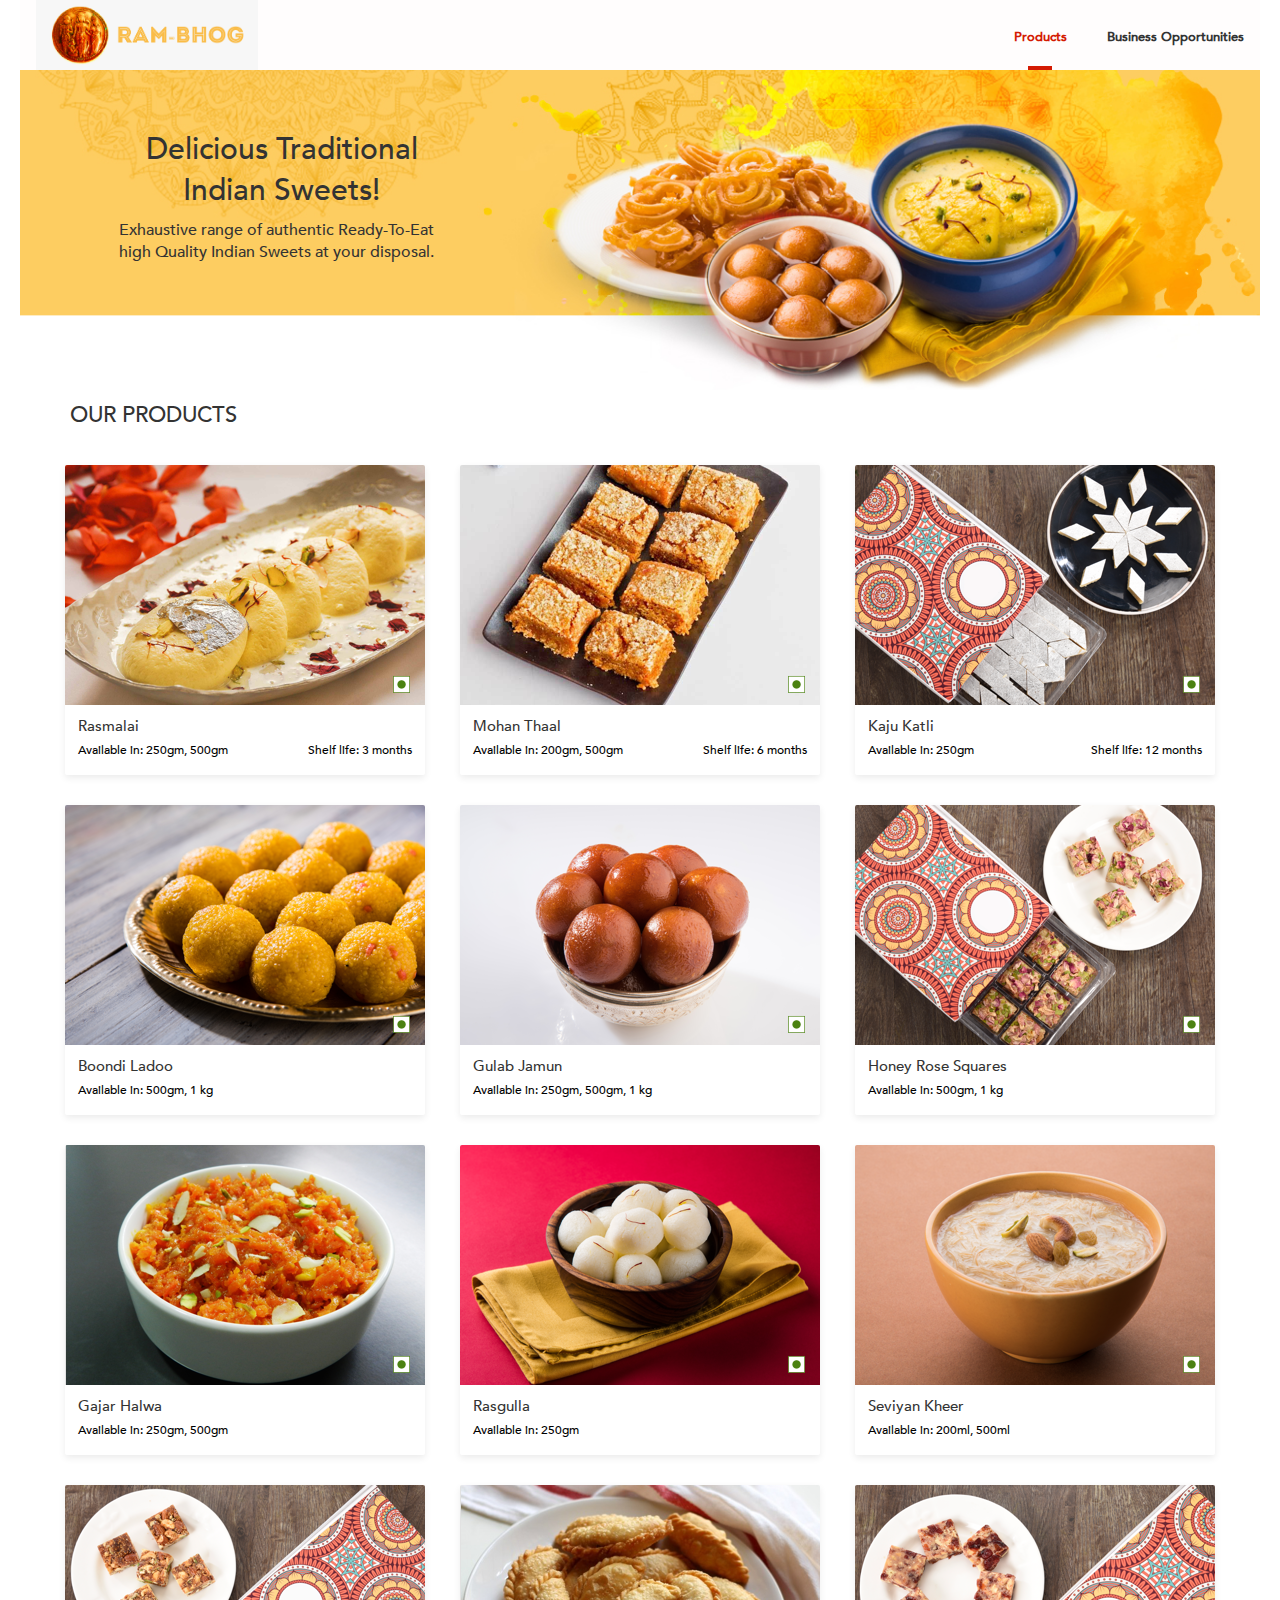
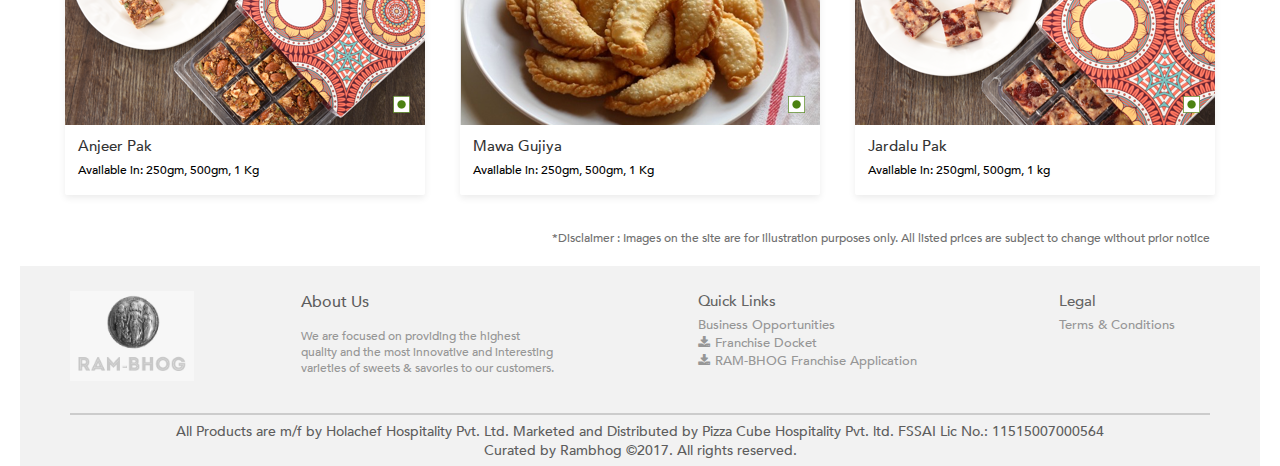
<file: public/index.html>
<html>
<head>
	<meta charset="utf-8">
	<meta content="width=device-width, initial-scale=1.0, maximum-scale=1.0, user-scalable=0" name="viewport">
	<meta name="HandheldFriendly" content="True">
	<meta name="MobileOptimized" content="320">
	<meta http-equiv="cleartype" content="on">
	<title>RAM-BHOG</title>
	<link rel="shortcut icon" href="favicon.ico" type="image/x-icon">
	<link rel="stylesheet" type="text/css" href="css/style.css"/>
	<link rel="stylesheet" href="https://cdnjs.cloudflare.com/ajax/libs/font-awesome/4.7.0/css/font-awesome.min.css">
	<script src="https://ajax.googleapis.com/ajax/libs/jquery/1.8.2/jquery.min.js"></script>
</head>
<body>
	<header>
		<div class="logo-container">
			<div class="logo">

			</div>
		</div>
		<div class="menu-container">
			<a href="index.html" class="active1">Products</a>
			<a href="business_opportunities.html">Business Opportunities</a>
		</div>
	</header>
	<div class="banner-container">
			<img src="images/banner/banner@2x.png" alt="banner">
			<div class="banner-content1">
					Delicious Traditional Indian Sweets!
			</div>
			<div class="banner-content2">
					Exhaustive range of authentic Ready-To-Eat high Quality Indian Sweets at your disposal.
			</div>
	</div>
	<div class="middle-container">
		<div class="subheader">
			OUR PRODUCTS
		</div>
		<div class="food-items-container">
			<div class="food-item">
				<!-- <div class="food-image image-1"></div> -->
				<div class="food-image">
					<img src="images/food-item-1/food-item-1@2x.png" alt="image-1">
				</div>
				<div class="food-detail-container">
						<div class="food-name">Rasmalai</div>
						<div class="other-detail-container">
							<div class="available-in">Available in: 250gm, 500gm</div>
							<div class="shell-life">Shelf life: 3 months</div>
						</div>
				</div>
			</div>
			<div class="food-item">
				<!-- <div class="food-image image-2"></div> -->
				<div class="food-image">
					<img src="images/food-item-2/food-item-2@2x.png" alt="image-1">
				</div>
				<div class="food-detail-container">
						<div class="food-name">Mohan Thaal</div>
						<div class="other-detail-container">
							<div class="available-in">Available in: 200gm, 500gm</div>
							<div class="shell-life">Shelf life: 6 months</div>
						</div>
				</div>
			</div>
			<div class="food-item">
				<!-- <div class="food-image image-3"></div> -->
				<div class="food-image">
					<img src="images/food-item-3/food-item-3@2x.png" alt="image-1">
				</div>
				<div class="food-detail-container">
						<div class="food-name">Kaju Katli</div>
						<div class="other-detail-container">
							<div class="available-in">Available in: 250gm</div>
							<div class="shell-life">Shelf life: 12 months</div>
						</div>
				</div>
			</div>
			<div class="food-item">
				<!-- <div class="food-image image-4"></div> -->
				<div class="food-image">
					<img src="images/food-item-4/food-item-4@2x.png" alt="image-1">
				</div>
				<div class="food-detail-container">
						<div class="food-name">Boondi Ladoo</div>
						<div class="other-detail-container">
							<div class="available-in">Available in: 500gm, 1 kg</div>
							<div class="shell-life"></div>
						</div>
				</div>
			</div>
			<div class="food-item">
				<!-- <div class="food-image image-5"></div> -->
				<div class="food-image">
					<img src="images/food-item-5/food-item-5@2x.png" alt="image-1">
				</div>
				<div class="food-detail-container">
						<div class="food-name">Gulab Jamun</div>
						<div class="other-detail-container">
							<div class="available-in">Available in: 250gm, 500gm, 1 kg</div>
							<div class="shell-life"></div>
						</div>
				</div>
			</div>
			<div class="food-item">
				<!-- <div class="food-image image-6"></div> -->
				<div class="food-image">
					<img src="images/food-item-6/food-item-6@2x.png" alt="image-1">
				</div>
				<div class="food-detail-container">
						<div class="food-name">Honey Rose Squares</div>
						<div class="other-detail-container">
							<div class="available-in">Available in: 500gm, 1 kg</div>
							<div class="shell-life"></div>
						</div>
				</div>
			</div>
			<div class="food-item">
				<!-- <div class="food-image image-7"></div> -->
				<div class="food-image">
					<img src="images/food-item-7/food-item-7@2x.png" alt="image-1">
				</div>
				<div class="food-detail-container">
						<div class="food-name">Gajar Halwa</div>
						<div class="other-detail-container">
							<div class="available-in">Available in: 250gm, 500gm</div>
							<div class="shell-life"></div>
						</div>
				</div>
			</div>
			<div class="food-item">
				<!-- <div class="food-image image-8"></div> -->
				<div class="food-image">
					<img src="images/food-item-8/food-item-8@2x.png" alt="image-1">
				</div>
				<div class="food-detail-container">
						<div class="food-name">Rasgulla</div>
						<div class="other-detail-container">
							<div class="available-in">Available in: 250gm</div>
							<div class="shell-life"></div>
						</div>
				</div>
			</div>
			<div class="food-item">
				<!-- <div class="food-image image-9"></div> -->
				<div class="food-image">
					<img src="images/food-item-9/food-item-9@2x.png" alt="image-1">
				</div>
				<div class="food-detail-container">
						<div class="food-name">Seviyan Kheer</div>
						<div class="other-detail-container">
							<div class="available-in">Available in: 200ml, 500ml</div>
							<div class="shell-life"></div>
						</div>
				</div>
			</div>
			<div class="food-item">
				<!-- <div class="food-image image-10"></div> -->
				<div class="food-image">
					<img src="images/food-item-10/food-item-10@2x.png" alt="image-1">
				</div>
				<div class="food-detail-container">
						<div class="food-name">Anjeer Pak</div>
						<div class="other-detail-container">
							<div class="available-in">Available in: 250gm, 500gm, 1 Kg</div>
							<div class="shell-life"></div>
						</div>
				</div>
			</div>
			<div class="food-item">
				<!-- <div class="food-image image-11"></div> -->
				<div class="food-image">
					<img src="images/food-item-11/food-item-11@2x.png" alt="image-1">
				</div>
				<div class="food-detail-container">
						<div class="food-name">Mawa Gujiya</div>
						<div class="other-detail-container">
							<div class="available-in">Available in: 250gm, 500gm, 1 Kg</div>
							<div class="shell-life"></div>
						</div>
				</div>
			</div>
			<div class="food-item">
				<!-- <div class="food-image image-12"></div> -->
				<div class="food-image">
					<img src="images/food-item-12/food-item-12@2x.png" alt="image-1">
				</div>
				<div class="food-detail-container">
						<div class="food-name">Jardalu Pak</div>
						<div class="other-detail-container">
							<div class="available-in">Available in: 250gml, 500gm, 1 kg</div>
							<div class="shell-life"></div>
						</div>
				</div>
			</div>
		</div>
		<div class="disclaimer-text">
			*Disclaimer : Images on the site are for illustration purposes only. All listed prices are subject to change without prior notice
		</div>
	</div>

	<footer>
		<div class="section1">
			<div class="footer-logo"></div>
			<div class="about-us">
				<div class="title">About Us</div>
				<div class="content">We are focused on providing the highest quality and
					the most innovative and interesting varieties of sweets &
					savories to our customers.</div>
			</div>
			<div class="quick-links">
				<div class="title">Quick Links</div>
				<div class="link">
					<a href="business_opportunities.html">Business Opportunities </a>
					<a href="franchise_docket.pdf" class="franchise-docket-download-footer" download="franchise_docket.pdf">
						<i class="fa fa-download" aria-hidden="true"></i>Franchise Docket
					</a>
					<a href="RAM-BHOG_Franchise_Application_Form.pdf" class="franchise-application-download-footer" download="RAM-BHOG_Franchise_Application_Form.pdf">
						<i class="fa fa-download" aria-hidden="true"></i>RAM-BHOG Franchise Application
					</a>
				</div>
			</div>
			<div class="legal">
				<div class="title">Legal</div>
				<div class="link">
					<a href="#">Terms & Conditions </a>
				</div>
			</div>
			<!-- <div class="follow-us">
				<div class="title">Follow Us</div>
				<div class="social-icons">
						<a href="" >
							<i class="icon icon-facebook" aria-hidden="true"></i>
						</a>
						<a href="" >
							<i class="icon icon-twitter" aria-hidden="true"></i>
						</a>
						<a href="" >
							<i class="icon icon-instagram" aria-hidden="true"></i>
						</a>
			 </div>
		</div> -->
	</div>
		<div class="section2">
			<div> All Products are m/f by Holachef Hospitality Pvt. Ltd. Marketed and
				Distributed by Pizza Cube Hospitality Pvt. ltd. FSSAI Lic No.: 11515007000564
			</div>
			<div>Curated by Rambhog &#169;2017. All rights reserved.</div>
		</div>
	</footer>

</body>
</html>
</file>
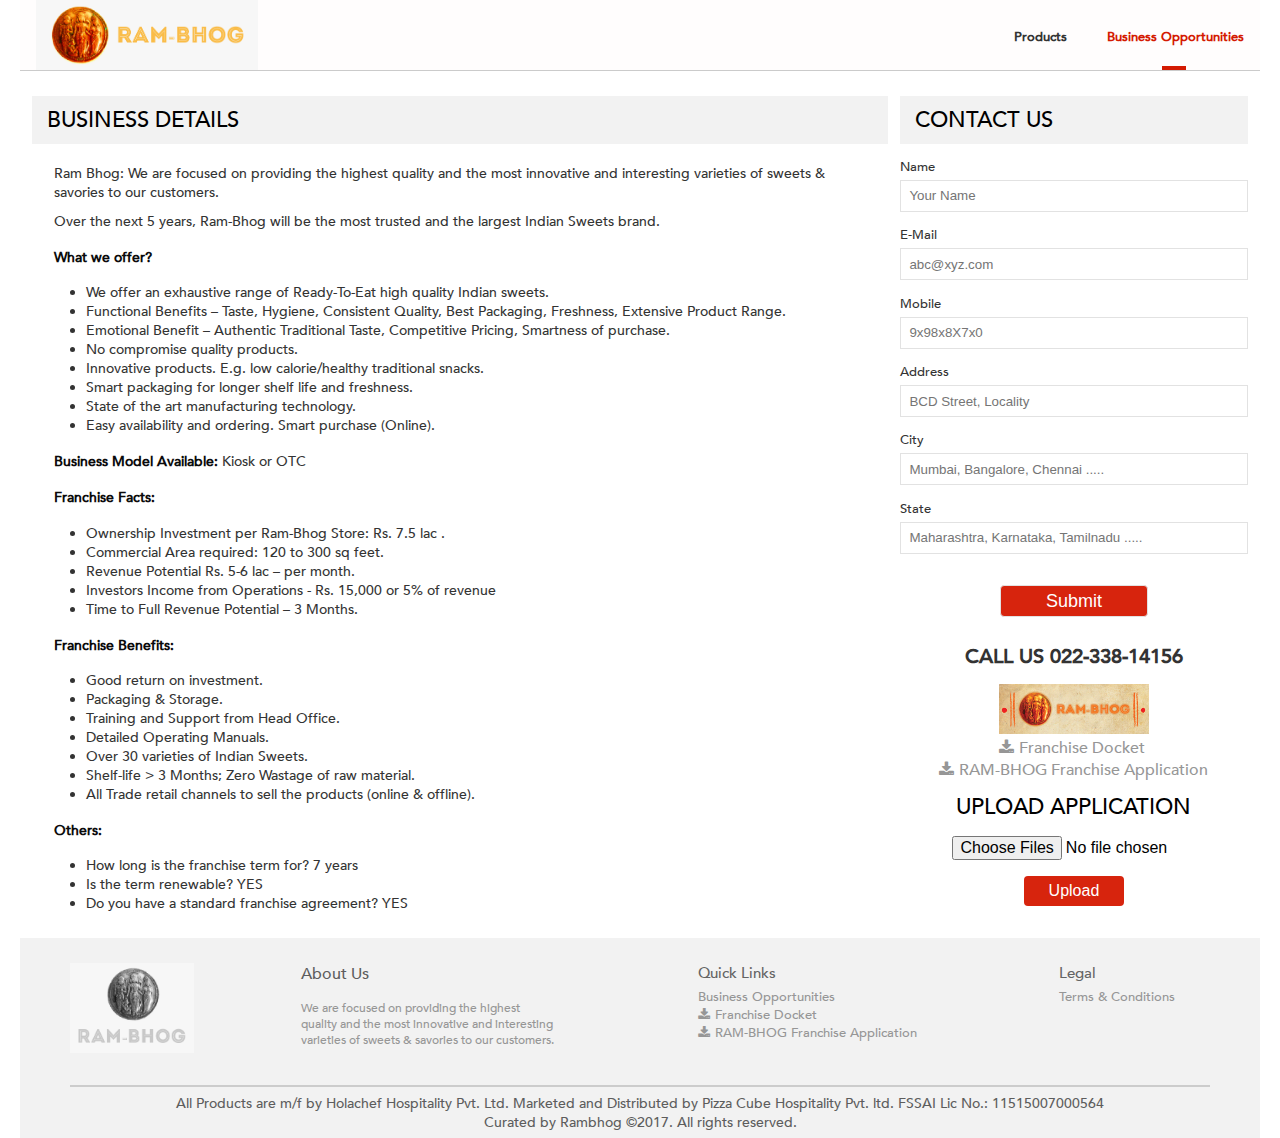
<file: public/business_opportunities.html>
<html>

<head>
	<meta charset="utf-8">
	<meta content="width=device-width, initial-scale=1.0, maximum-scale=1.0, user-scalable=0" name="viewport">
	<meta name="HandheldFriendly" content="True">
	<meta name="MobileOptimized" content="320">
	<meta http-equiv="cleartype" content="on">
	<title>RAM-BHOG | Business Opportunities</title>
	<link rel="shortcut icon" href="favicon.ico" type="image/x-icon">
	<link rel="stylesheet" type="text/css" href="css/style.css" />
	<link rel="stylesheet" href="https://cdnjs.cloudflare.com/ajax/libs/font-awesome/4.7.0/css/font-awesome.min.css">
	<script src="https://ajax.googleapis.com/ajax/libs/jquery/1.8.2/jquery.min.js"></script>
</head>

<body>
	<header>
		<div class="logo-container">
			<div class="logo">
			</div>
		</div>
		<div class="menu-container">
			<a href="index.html">Products</a>
			<a href="business_opportunities.html" class="active2">Business Opportunities</a>
		</div>
	</header>

	<div class="section-container">
		<div class="business-details-container">
			<div class="business-details-header">BUSINESS DETAILS</div>
			<div class="desc1">
				<p>Ram Bhog: We are focused on providing the highest quality and the most innovative and interesting varieties of sweets & savories to our customers.</p>
				<p>Over the next 5 years, Ram-Bhog will be the most trusted and the largest Indian Sweets brand.</p>
			</div>
			<div class="what-we-offer-container">
				<div class="what-we-offer-header">What we offer?</div>
				<ul class="what-we-offer">
					<li>We offer an exhaustive range of Ready-To-Eat high quality Indian sweets.</li>
					<li>Functional Benefits – Taste, Hygiene, Consistent Quality, Best Packaging, Freshness, Extensive Product Range.</li>
					<li>Emotional Benefit – Authentic Traditional Taste, Competitive Pricing, Smartness of purchase.</li>
					<li>No compromise quality products.</li>
					<li>Innovative products. E.g. low calorie/healthy traditional snacks.</li>
					<li>Smart packaging for longer shelf life and freshness.</li>
					<li>State of the art manufacturing technology.</li>
					<li>Easy availability and ordering. Smart purchase (Online).</li>
				</ul>
				</ul>
			</div>
			<div class="business-model-container">
				<div class="business-model-header">Business Model Available: <span class="kioskorotc">Kiosk or OTC</span></div>
			</div>
			<div class="franchise-facts-container">
				<div class="franchise-facts-header">Franchise Facts:</div>
				<ul class="franchise-facts">
					<li>Ownership Investment per Ram-Bhog Store: Rs. 7.5 lac .</li>
					<li>Commercial Area required: 120 to 300 sq feet.</li>
					<li>Revenue Potential Rs. 5-6 lac – per month.</li>
					<li>Investors Income from Operations - Rs. 15,000 or 5% of revenue </li>
					<li>Time to Full Revenue Potential – 3 Months.</li>
				</ul>
				</ul>
			</div>
			<div class="franchise-benefits-container">
				<div class="franchise-benefits-header">Franchise Benefits:</div>
				<ul class="franchise-benefits">
					<li>Good return on investment.</li>
					<li>Packaging & Storage.</li>
					<li>Training and Support from Head Office.</li>
					<li> Detailed Operating Manuals.</li>
					<li>Over 30 varieties of Indian Sweets.</li>
					<li>Shelf-life > 3 Months; Zero Wastage of raw material.</li>
					<li> All Trade retail channels to sell the products (online & offline).</li>
				</ul>
				</ul>
			</div>

			<div class="other-details-container">
				<div class="other-details-header">Others:</div>
				<ul class="other-details">
					<li>How long is the franchise term for? 7 years</li>
					<li>Is the term renewable? YES </li>
					<li>Do you have a standard franchise agreement? YES</li>
				</ul>
				</ul>
			</div>
		</div>
		<div class="contact-us-container">
			<div class="contact-us-header">CONTACT US</div>
			<form class="contactusform" id="conatactusform">
				<label for="name">Name</label>
				<input class="name" type="text" name="name" id="name" value="" placeholder="Your Name"><br>
				<label for="email">E-Mail</label>
				<input class="email" type="email" name="email" id="email" value="" placeholder="abc@xyz.com"><br>
				<div class="email-error"></div>
				<label for="mobile">Mobile</label>
				<input class="mobile" type="number" name="mobile" id="mobile" value="" placeholder="9x98x8X7x0"><br>
				<div class="mobile-error"></div>
				<label for="address">Address</label>
				<input class="address" type="text" name="address" id="address" value="" placeholder="BCD Street, Locality "><br>
				<label for="city">City</label>
				<input class="city" type="text" name="city" id="city" value="" placeholder="Mumbai, Bangalore, Chennai ....."><br>
				<label for="state">State</label>
				<input class="state" type="text" name="state" id="state" value="" placeholder="Maharashtra, Karnataka, Tamilnadu ....."><br>

				<input class="submit-button" type="submit" value="Submit">
			</form>
			<!-- <div class="notes-container">
				<strong>NOTE:</strong> Franchise who fulfils the above mentioned geographical criteria. Kindly fill the form, if you are meeting the above criteria
			</div> -->

			<div class="callus-container">
				CALL US 022-338-14156
			</div>
			<a href="franchise_docket.pdf" download="franchise_docket.pdf" class="franchise-docket-download-bo">
				<i class="fa fa-download" aria-hidden="true"></i>Franchise Docket
			</a>
			<div class="franchise-application-download-container">
				<a href="RAM-BHOG_Franchise_Application_Form.pdf" download="RAM-BHOG_Franchise_Application_Form.pdf" class="franchise-application-download">
					<i class="fa fa-download" aria-hidden="true"></i>RAM-BHOG Franchise Application
				</a>
			</div>
			<div class="upload-franchise-application-container">
				<div class="upload-application-header">UPLOAD APPLICATION</div>
				<input type="file" name="files[]" multiple id="application-form">
				<input type="submit" class="application-form-submit" value="Upload">
			</div>
		</div>


	</div>
	<footer>
		<div class="section1">
			<div class="footer-logo"></div>
			<div class="about-us">
				<div class="title">About Us</div>
				<div class="content">We are focused on providing the highest quality and the most innovative and interesting varieties of sweets & savories to our customers.</div>
			</div>
			<div class="quick-links">
				<div class="title">Quick Links</div>
				<div class="link">
					<a href="business_opportunities.html">Business Opportunities </a>
					<a href="franchise_docket.pdf" class="franchise-docket-download-footer" download="franchise_docket.pdf">
						<i class="fa fa-download" aria-hidden="true"></i>Franchise Docket
					</a>
					<a href="RAM-BHOG_Franchise_Application_Form.pdf" class="franchise-application-download-footer" download="RAM-BHOG_Franchise_Application_Form.pdf">
						<i class="fa fa-download" aria-hidden="true"></i>RAM-BHOG Franchise Application
					</a>
				</div>
			</div>
			<div class="legal">
				<div class="title">Legal</div>
				<div class="link">
					<a href="#">Terms & Conditions </a>
				</div>
			</div>
			<!-- <div class="follow-us">
				<div class="title">Follow Us</div>
				<div class="social-icons">
					<a href="">
                <i class="icon icon-facebook" aria-hidden="true"></i>
              </a>
					<a href="">
                <i class="icon icon-twitter" aria-hidden="true"></i>
              </a>
					<a href="">
                <i class="icon icon-instagram" aria-hidden="true"></i>
              </a>
				</div>
			</div> -->
		</div>
		<div class="section2">
			<div> All Products are m/f by Holachef Hospitality Pvt. Ltd. Marketed and Distributed by Pizza Cube Hospitality Pvt. ltd. FSSAI Lic No.: 11515007000564
			</div>
			<div>Curated by Rambhog &#169;2017. All rights reserved.</div>
		</div>
	</footer>
	<script type="text/javascript">
		$(document).ready(function() {
			$('form').submit(function(event) {
				var formData = {
					'name': $('input[name=name]').val(),
					'email': $('input[name=email]').val(),
					'mobile': $('input[name=mobile]').val(),
					'address': $('input[name=address]').val(),
					'city': $('input[name=city]').val(),
					'state': $('input[name=state]').val()
				};

				// console.log('formData',formData);

				if (formData.email === '' || formData.mobile === '') {
					document.querySelector('.email-error').innerHTML = 'Please fill your email';
					document.querySelector('.email-error').style.display = 'block';
					document.querySelector('.mobile-error').innerHTML = 'Please fill your mobile';
					document.querySelector('.mobile-error').style.display = 'block';
					event.preventDefault();
				} else if (formData.mobile.length > 10 || formData.mobile.length < 10) {
					document.querySelector('.mobile-error').innerHTML = 'Please provide correct mobile number';
					document.querySelector('.mobile-error').style.display = 'block';
					event.preventDefault();
				} else {
					// process the form
					document.querySelector('.submit-button').value = 'Submitting';
					$.ajax({
							type: 'POST',
							url: 'https://www.holachef.com/api/email_notifications/business_opportunity.json',
							data: formData,
							dataType: 'json',
							encode: true
						})
						.done(function(data) {
							if (data.status === "Success") {
								document.querySelector('.submit-button').value = 'Submitted';
								document.querySelector('.submit-button').style.background = '#34D027';
								document.querySelector('.email-error').style.display = 'none';
								document.querySelector('.mobile-error').style.display = 'none';
							}
						});
					event.preventDefault();

				}
			});

			$('.application-form-submit').click(function() {
				var file = document.getElementById('application-form').files;
				console.log('file',file);
				var data = new FormData();
				$.each(file, function(key, value)
				{
						data.append(key, value);
				});
				console.log('data',data);
				document.querySelector('.application-form-submit').value = 'Uploading';
				if (file.length > 0) {
					$.ajax({
							type: 'POST',
							enctype: 'multipart/form-data',
							url: 'https://staging.holachef.com/api/email_notifications/brochure_upload.json',
							data: data,
							processData: false,
							contentType: false,
							cache: false
						})
						.done(function(data) {
							if (data.status === "Success") {
								document.querySelector('.application-form-submit').value = 'Uploaded';
								document.querySelector('.application-form-submit').style.background = '#34D027';
							} else {
								document.querySelector('.application-form-submit').value = 'Upload Failed';
							}
						});
					event.preventDefault();
				}
				else{
					document.querySelector('.application-form-submit').disabled = true;
				}
			});
		});
	</script>
</body>

</html>
</file>
<file: public/css/style.css>
:root {
  --header-background-color: #fffdfd;
  --background-color: #ffffff;
  --header-font-size: 13px;
}

* {
  box-sizing: border-box
}

ul, p, ol {
  padding: 0;
  margin: 0;
}



@font-face {
  font-family: avenir-medium;
  src: url(../Avenir-Medium.ttf);
}

@font-face {
  font-family: holachef;
  src: url(../holachef.ttf);
}

body {
  font-family: avenir-medium;
  display: block;
  margin: 0 auto;
  width: 100%;
  max-width: 1240px;
  overflow-x: hidden;
  background: var(--background-color);
}

header {
  background: var(--header-background-color);
  width: 100%;
  padding: 0px 1.3%;
  height: 70px;
  display: flex;
  align-items: center;
  justify-content: space-between;
  margin: 0 auto;
  font-size: var(--header-font-size);
}

.logo-container {
  width: 400px;
  height: 100%;
  display:flex;
  flex-direction: row;
}

.logo{
  width:222px;
  height:100%;
  background: url('../images/rambhog_logo.png') no-repeat;
  background-size: 100% 100%;
}

.after-logo-text{
  width:250px;
  font-size:13px;
  color:#333333;
  display:flex;
  align-items: center;
  justify-content: center;
}

.menu-container {
  width: 230px;
  height: 60%;
  display: flex;
  align-items: center;
  align-self: flex-end;
  justify-content: space-between;
  color: #333333 !important;
  font-weight: bold;
}

.menu-container>a {
  height: 100%;
  text-decoration: none;
}

.menu-container > a {color:#333;}      /* unvisited link */
.menu-container > a:visited {color:#333;}  /* visited link */
.menu-container > a:hover {color:#d41a02;}  /* mouse over link */
.menu-container > a:active {color:#333;}  /* selected link */


.active1, .active2 {
  position: relative;
  color: #d41a02 !important;
}

.menu-container>a.active1:after {
  position: absolute;
  content: '';
  width: 24px;
  height: 4px;
  background: #d41a02;
  top: 90%;
  left: 26%;
}

.menu-container>a.active2:after {
  position: absolute;
  content: '';
  width: 24px;
  height: 4px;
  background: #d41a02;
  top: 90%;
  left: 40%;
}

/* Products Page CSS*/

.banner-container {
  width: 100%;
  height: 330px;
  position: relative;
}

.banner-content1{
  position:absolute;
  text-align: center;
  top:18%;
  left:7%;
  font-weight:100;
  width:350px;
  font-size:30px;
  color:#333333;
}

.banner-content2{
  position:absolute;
  top:45%;
  left:8%;
  font-weight:100;
  width:350px;
  font-size:16px;
  color:#333333;
}

.banner-container>img {
  width: 100%;
  height: auto;
}

.middle-container {
  width: 100%;
  height: auto;
  display:flex;
  flex-direction: column;
}

.middle-container > .subheader{
  height:50px;
  display:flex;
  align-items: flex-start;
  justify-content: flex-start;
  padding-left:50px;
  font-size:22px;
  color: #333333;
}

.food-items-container{
  position:relative;
  width:100%;
  height:auto;
  margin: 0 auto;
  padding: 0px 45px;
  display:flex;
  align-items:center;
  justify-content: space-between;
  flex-wrap: wrap;
}

.food-item{
  display:flex;
  flex-direction: column;
  width:31.3%;
  height:310px;
  background: #ffffff;
  margin: 15px 0px;
  box-shadow: 0 3px 7px 0 rgba(0, 0, 0, 0.08);
  border-radius:2px;
  overflow:hidden;
}

.food-image{
  width:100%;
  height:240px;
  position:relative;
}

.food-image:after{
  position:absolute;
  content:'';
  background: url('../images/veg-icon/veg-icon@2x.png') no-repeat;
  width:18px;
  height:18px;
  bottom:5%;
  right:4%;
}

.image-1{
  background:url('../images/food-item-1/food-item-1@2x.png') no-repeat;
}
.image-2{
  background:url('../images/food-item-2/food-item-2@2x.png') no-repeat;
}
.image-3{
  background:url('../images/food-item-3/food-item-3@2x.png') no-repeat;
}
.image-4{
  background:url('../images/food-item-4/food-item-4@2x.png') no-repeat;
}
.image-5{
  background:url('../images/food-item-5/food-item-5@2x.png') no-repeat;
}
.image-6{
  background:url('../images/food-item-6/food-item-6@2x.png') no-repeat;
}
.image-7{
  background:url('../images/food-item-7/food-item-7@2x.png') no-repeat;
}
.image-8{
  background:url('../images/food-item-8/food-item-8@2x.png') no-repeat;
}
.image-9{
  background:url('../images/food-item-9/food-item-9@2x.png') no-repeat;
}
.image-10{
  background:url('../images/food-item-10/food-item-10@2x.png') no-repeat;
}
.image-11{
  background:url('../images/food-item-11/food-item-11@2x.png') no-repeat;
}
.image-12{
  background:url('../images/food-item-12/food-item-12@2x.png') no-repeat;
}

.food-detail-container{
  width:100%;
  height:70px;
  display:flex;
  align-items: center;
  justify-content: center;
  flex-direction: column;
}

.food-name{
  width:93%;
  font-size: 15px;
  color: #333333;
}

.other-detail-container{
  width:93%;
  display:flex;
  justify-content: space-between;
  font-size:12px;
  line-height:2.4;
}

.available-in,.shell-life{
}

.disclaimer-text{
  align-self:flex-end;
  margin: 20px 50px;
  color: #707070;
  font-size:12px;
}

footer{
  width: 100%;
  height:200px;
  background: #f2f2f2;
  height: auto;
  display:flex;
  flex-direction: column;
}

.section1{
    width:100%;
    height:150px;
    padding:0px 50px;
    display:flex;
    flex-direction:row;
    justify-content: space-between;
    align-items: center;
    position:relative;
    /*border-bottom: 1px solid #cccccc;*/
}

.section1:after{
  content:'';
  width:92%;
  position:absolute;
  bottom:1%;
  left:4%;
  height: 2px;
  background:#cccccc;
}

.footer-logo{
  width:124px;
  height:100px;
  background:url('../images/rambhog_logo_footer.png') no-repeat;
  background-size: contain;
}

.about-us,.quick-links,.legal,.follow-us{
    display:flex;
    flex-direction:column;
    height:100px;
    padding-right: 35px;
    /*justify-content:space-between;*/
}

.quick-links > .title,.legal > .title{
    color: #646464;
    font-size:15px;
}

.about-us > .title{
    color: #5d5d5d;
    font-size:16px;
}

.follow-us > .title{
  color: #707070;
  font-size:15px;
}

.about-us > .content{
    width:256px;
    color:#969696;
    font-size:12px;
    height: 80px;
    display: flex;
    align-items: center;
}

.quick-links > .link, .legal > .link{
  height: 60px;
  display: flex;
  flex-direction: column;
  justify-content: flex-start;
  align-items: flex-start;
  padding-top: 5px;
  font-size: 13px;
  color: #f2f2f2;
}

.quick-links > .link > a, .legal > .link > a{
  text-decoration: none;
}

.quick-links > .link > a, .legal > .link > a ,.franchise-docket-download-bo,.franchise-application-download{color:#969696;text-decoration: none;}      /* unvisited link */
.quick-links > .link > a:visited, .legal > .link > a:visited,.franchise-docket-download-bo:visited,.franchise-application-download:visited{color:#969696;}  /* visited link */
.quick-links > .link > a:hover, .legal > .link > a:hover ,.franchise-docket-download-bo:hover,.franchise-application-download:hover{color:#d41a02;}  /* mouse over link */
.quick-links > .link > a:active, .legal > .link > a:active ,.franchise-docket-download-bo:active,.franchise-application-download:active{color:#969696;}  /* selected link */

.follow-us > .social-icons{
  display:flex;
  align-items: center;
  justify-content: flex-start;
  height:60px;
}

.section2{
  width:100%;
  height:50px;
  padding:0px 50px;
  display:flex;
  align-items: center;
  justify-content: center;
  flex-direction: column;
  color:#5d5d5d;
  font-size:14px;
  text-align: center;
}


.social-icons a {
  color: #919191;
  text-decoration: none;
}

.social-icons a:hover {
  color: #403141;
}

.icon {
  font-family: holachef;
  speak: none;
  font-style: normal;
  font-weight: 400;
  font-variant: normal;
  text-transform: none;
  -webkit-font-smoothing: antialiased;
  -moz-osx-font-smoothing: grayscale;
  -webkit-transition: all .5s;
  transition: all .5s;
  font-size: 35px;
  margin-right:15px;
}

.icon-facebook:before {
  content: "\f082";
}

.icon-twitter:before {
  content: "\f081";
}

.icon-instagram:before {
  content: "\f16d";
}
.icon-linkedin:before {
    content: "\f08c";
}

.franchise-docket-download-footer > i{
  padding-right:5px;
}
.franchise-application-download-footer > i{
  padding-right:5px;
}

.franchise-docket-download-bo{
  background: url('../images/rambhog_thumbnail.png') no-repeat;
  background-size: contain;
  width: 150px;
  height: 75px;
  cursor: pointer;
  align-self: center;
  display: flex;
  align-items: flex-end;
  margin-top:4%;
}

.franchise-docket-download-bo > i {
  padding-right:5px;
  padding-bottom: 4px;
}

.franchise-application-download-container{
  text-align: center;
}

.franchise-application-download > i{
  padding-right:5px;
  padding-bottom: 4px;
}

.upload-franchise-application-container{
  display:flex;
  align-items:center;
  justify-content:center;
  flex-direction: column;
  margin-top:3%;
}

.upload-application-header{
  width:100%;
  text-align:center;
  font-size:22px;
  font-weight:400;
}
#application-form{
  margin-top:4%;
  width:70%;
  height:40px;
  font-size: 16px;
}

.application-form-submit{
  width: 100px;
  height: 30px;
  border-radius: 4px;
  background-color: #d7240d;
  color: #ffffff;
  font-size:16px;
  -webkit-transition: all 0.5s ease-in-out;
  -o-transition: all 0.5s ease-in-out;
  transition: all 0.5s ease-in-out;
  cursor:pointer;
  border:0px;
}

/* Business Opportunities Page CSS*/

.section-container{
  width:100%;
  height:auto;
  display:flex;
  height:auto;
  margin-bottom:2%;
  padding-top:2%;
  border-top: 1px solid rgba(151, 151, 151, 0.5);
}
.business-details-container{
  display:flex;
  width:69%;
  margin-left:1%;
  flex-direction: column;
}

.business-details-header{
  width:100%;
  height:48px;
  background:#f2f2f2;
  display:flex;
  align-items:center;
  padding-left:15px;
  font-size:22px;
  margin-bottom: 10px;
}
.contact-us-container{
  display:flex;
  width:28%;
  margin-right:1%;
  margin-left:1%;
  flex-direction: column;
}

.contact-us-header{
  width:100%;
  height:48px;
  background:#f2f2f2;
  display:flex;
  align-items:center;
  padding-left:15px;
  font-size:22px;
  margin-bottom: 10px;
}

.desc1{
  width:95%;
  display:flex;
  flex-direction: column;
  justify-content: center;
  align-self: center;
}
.desc1 > p{
  font-size:14px;
  color: #333333;
}
.desc1>p:nth-child(1){
  margin-top:10px;
  margin-bottom:10px;
}

.what-we-offer-container,.business-model-container,.franchise-facts-container,.franchise-benefits-container,.other-details-container{
  width:95%;
  display:flex;
  flex-direction: column;
  justify-content: center;
  align-self: center;
  margin-top:2%;
}

.what-we-offer-header, .business-model-header,.franchise-facts-header,.franchise-benefits-header,.other-details-header{
  color: #0b0b0b;
  font-size:14px;
  font-weight:bold;
}

.kioskorotc{
  font-size: 14px;
  color: #333333;
  font-weight:normal;
}

.what-we-offer,.franchise-facts,.franchise-benefits,.other-details{
  position:relative;
  left:4%;
  color: #333333;
  font-size:14px;
  margin-top:2%;
}

.contactusform{
  width:100%;
  height:auto;
}

label{
  line-height: 2;
  font-size: 13px;
  color: #333333;
}

.contactusform > input{
  width:100%;
  height:32px;
  border: solid 1px #e2e2e2;
  margin-bottom:3%;
}

input:focus {
  outline: none !important;
}

.submit-button{
  display:block;
  margin: 0 auto;
  margin-top: 6%;
  width: 148px !important;
  height: 36px;
  border-radius: 4px;
  background-color: #d7240d;
  color: #ffffff;
  font-size:18px;
  -webkit-transition: all 0.5s ease-in-out;
  -o-transition: all 0.5s ease-in-out;
  transition: all 0.5s ease-in-out;
  cursor:pointer;
}
.notes-container{
  width:100%;
  height:80px;
  width:360px;
  background:#f2f2f2;
  padding: 10px;
  font-size:14px;
  color: #333333;
  font-weight:100;
}

.callus-container{
  /*margin-top:4%;*/
  font-size: 20px;
  font-weight: bold;
  text-align: center;
  color: #333333;
}

.email-error, .mobile-error{
  display:none;
  color:#d7240d;
  text-align: right;
  width:100%;
  height:15px;
  font-size:12px;
  -webkit-transition: all 0.5s ease-in-out;
  -o-transition: all 0.5s ease-in-out;
  transition: all 0.5s ease-in-out;
}


input[type="text"],input[type="number"],input[type="email"]{
  padding-left:8px;
  -webkit-transition: all 0.5s ease-in-out;
  -o-transition: all 0.5s ease-in-out;
  transition: all 0.5s ease-in-out;
}

input[type="text"]:focus,input[type="number"]:focus,input[type="email"]:focus{
    border: solid 1px #969696;
}

@media all and (max-width: 360px) and (min-width: 320px)
{
	.logo
	{
		width: 164px;
		height: 75%;
		margin-top:8px;
	}
	.banner-content1{
	  top:10%;
	  left:5%;
	  text-align:left;
	  font-weight:300;
	  width:110px;
	  font-size:12px;
	}

	.banner-content2{
	  top:47%;
	  left:5%;
	  width:185px;
	  font-size:12px;
	}

	.menu-container
	{
		width:150px;    font-size: 12px;
	}
	.menu-container>a
	{
		text-align: center;
		margin-right: 7px;
	}
	.banner-container
	{
		height: 165px;
    border-bottom: 1px solid rgba(151, 151, 151, 0.5);
	}
  .middle-container
  {
    padding-top: 15px;
  }
	.food-items-container{
		padding:0 20px;
	}
	.food-item
	{
		width: calc(100% / 1);
		height:320px;
	}
	.middle-container > .subheader
	{
		justify-content: center;
		padding-left: 0;
	}
	.disclaimer-text
	{
		text-align:justify;
	}
	.section1
	{
		flex-direction:column;
		height:320px;
		text-align:center;
		justify-content: start;
	}
	.footer-logo{
		padding-bottom:10px;
	}
	.quick-links,.legal
	{
		height: 100px;
		padding-top: 10px;
	}

	.quick-links > .link,.legal > .link
	{
    align-items: center;
	}

	.follow-us
	{
		padding-top: 15px;
		height: 80px;
	}
	.about-us, .quick-links, .legal, .follow-us {
	padding-right:0;
	}
	.section1:after{
		bottom:0%;
	}
	.section2{
		text-align:center;
    height: 150px;
    padding: 0px 35px;
	}

	/*Responsive CSS for Business op page*/

	.section-container{
		flex-direction:column;
	}
	.business-details-container{
		width: 90%;
		margin: 0 auto;
		padding-top:20px;
	}
	.contact-us-container{
		width: 90%;
		margin: 0 auto;
		padding-top:20px;
	}
	.notes-container
	{
		text-align:justify;
		width:100%;
		height:100px;
	}
	.callus-container{
		font-size:18px;
	}
}

@media all and (max-width: 420px) and (min-width: 361px)
{
	.menu-container
	{
		width:160px;
	}
	.banner-container{
		height:170px;
    border-bottom: 1px solid rgba(151, 151, 151, 0.5);
	}
  .middle-container
  {
    padding-top: 15px;
  }
	.banner-content1{
	  top:5%;
	  left:5%;
	  text-align:left;
	  font-weight:300;
	  width:110px;
	  font-size:12px;
	}

	.banner-content2{
	  top:53%;
	  left:5%;
	  width:185px;
	  font-size:12px;
	}
	.menu-container>a
	{
		text-align: center;
		margin-right: 7px;
	}
	.food-items-container{
		padding:0 20px;
	}
	.food-item
	{
		width: calc(100% / 1);
		height:340px;
		margin:15px 20px;
	}
	.middle-container > .subheader
	{
		justify-content: center;
		padding-left: 0;
	}
	.disclaimer-text
	{
		text-align:justify;
		margin:20px 35px;
	}
	.section1
	{
		flex-direction:column;
		height:320px;
		text-align:center;
		justify-content: start;
	}
	.footer-logo{
		padding-bottom:10px;
	}
	.quick-links,.legal
	{
		height: 100px;
		padding-top: 10px;
	}
  .quick-links > .link,.legal > .link
  {
    align-items: center;
  }
	.follow-us
	{
		padding-top: 15px;
		height: 80px;
	}
	.about-us, .quick-links, .legal, .follow-us {
	padding-right:0;
	}
	.about-us, .quick-links, .legal, .follow-us {
    padding-top: 15px;
	}
	.quick-links > .link, .legal > .link
	{
		height: 35px;
	}
	.section1:after{
		bottom:0%;
	}
	.section2{
		text-align:center;
    height: 150px;
    padding: 0px 35px;
	}

	/*Responsive CSS for Business op page*/

	.section-container{
		flex-direction:column;
	}
	.business-details-container{
		width: 90%;
		margin: 0 auto;
		padding-top:20px;
	}
	.contact-us-container{
		width: 90%;
		margin: 0 auto;
		padding-top:20px;
	}
	.notes-container
	{
		text-align:justify;
		width:100%;
		height:100px;
	}
	.callus-container{
		font-size:18px;
	}

}



@media all and (max-width: 500px) and (min-width: 421px)
{
	.menu-container
	{
		width:160px;
	}
	.menu-container>a
	{
		text-align: center;
		margin-right: 7px;
	}
	.banner-container
	{
		height: 300px;
    border-bottom: 1px solid rgba(151, 151, 151, 0.5);
	}
  .middle-container
  {
    padding-top: 15px;
  }
	.food-items-container{
		padding:0 20px;
	}
	.food-item
	{
		width: calc(100% / 1);
		height:340px;
		margin:15px 20px;
	}
	.middle-container > .subheader
	{
		justify-content: center;
		padding-left: 0;
	}
	.disclaimer-text
	{
		text-align:justify;
		margin:20px 35px;
	}
	.section1
	{
		flex-direction:column;
		height:320px;
		text-align:center;
		justify-content: start;
	}
	.footer-logo{
		padding-bottom:10px;
	}
	.quick-links,.legal
	{
		height: 100px;
		padding-top: 10px;
	}
  .quick-links > .link,.legal > .link
  {
    align-items: center;
  }
	.follow-us
	{
		padding-top: 15px;
		height: 80px;
	}
	.about-us, .quick-links, .legal, .follow-us {
	padding-right:0;
	}
	.about-us, .quick-links, .legal, .follow-us {
    padding-top: 15px;
	}
	.quick-links > .link, .legal > .link
	{
		height: 35px;
	}
	.section1:after{
		bottom:0%;
	}
	.section2{
		text-align:center;
    height: 120px;
    padding: 0px 35px;
	}

	/*Responsive CSS for Business op page*/

	.section-container{
		flex-direction:column;
	}
	.business-details-container{
		width: 90%;
		margin: 0 auto;
		padding-top:20px;
	}
	.contact-us-container{
		width: 90%;
		margin: 0 auto;
		padding-top:20px;
	}
	.notes-container
	{
		text-align:justify;
		width:100%;
		height:100px;
	}
	.callus-container{
		font-size:18px;
	}

}


@media all and (max-width: 600px) and (min-width: 501px)
{
	.menu-container
	{
		width:265px;
		padding-right: 10px;
	}
	.banner-container{
		height:255px;
    border-bottom: 1px solid rgba(151, 151, 151, 0.5);
	}
  .middle-container
  {
    padding-top: 15px;
  }
	.banner-content1{
		left:3%;
		font-size: 16px;
		width: 175px;
	}
	.banner-content2{
		left:5%;
		top:50%;
		width:250px;
	}
	.food-item
	{
		width:calc(100% / 2 - 10px);
	}
	.food-items-container
	{
		padding: 0px 30px;
	}
	.middle-container > .subheader {
		justify-content: center;
	}
	.section1
	{
		flex-direction:column;
		height:320px;
		text-align:center;
		justify-content: start;
	}
	.footer-logo{
		padding-bottom:10px;
	}
	.quick-links,.legal
	{
		height: 100px;
		padding-top: 10px;
	}
  /*.quick-links > .link,.legal > .link
  {
    align-items: center;
  }*/
	.follow-us
	{
		padding-top: 15px;
		height: 80px;
	}
	.about-us, .quick-links, .legal, .follow-us {
	padding-right:0;
	}
	.about-us, .quick-links, .legal, .follow-us {
    padding-top: 5px;
	}
	.quick-links > .link, .legal > .link
	{
		height: 35px;
	}

	.section1:after{
		bottom:0%;
	}
	.section2{
		text-align:center;
    height: 150px;
    padding: 0px 35px;
	}

	/*Responsive CSS for Business op page*/

	.section-container{
		flex-direction:column;
	}
	.business-details-container{
		width: 90%;
		margin: 0 auto;
		padding-top:20px;
	}
	.contact-us-container{
		width: 90%;
		margin: 0 auto;
		padding-top:20px;
	}
	.notes-container
	{
		text-align:justify;
		width:100%;
		height:100px;
	}
	.callus-container{
		font-size:18px;
	}
}


@media all and (max-width: 800px) and (min-width: 601px)
{
	.menu-container
	{
		width:225px;
	}
  .banner-container
  {
    border-bottom: 1px solid rgba(151, 151, 151, 0.5);
    height: 220px;
  }
  .middle-container
  {
    padding-top: 20px;
  }
	.banner-content1{
    left: 2%;
    width: 220px;
    font-size: 20px;
	}
	.banner-content2{
    left: 4%;
    top: 49%;
    font-size: 14px;
	}
	.food-item
	{
		width:calc(100% / 2 - 10px);
	}
	.food-items-container
	{
		padding: 0px 30px;
	}
	.middle-container > .subheader {
		justify-content: center;
	}
	.section1
	{
		flex-direction:row;
		height:210px;
		text-align:center;
		justify-content: start;
		padding:0 20px;
	}
	.footer-logo{
		padding-bottom:10px;
	}
	.quick-links,.legal
	{
		height: 70px;
		padding-top: 10px;
	}
  /*.quick-links > .link,.legal > .link
  {
    align-items: center;
  }*/
	.follow-us
	{
		padding-top: 15px;
		height: 80px;
	}
	.about-us
	{
		width:252px;
	}
	.about-us, .quick-links, .legal, .follow-us {
	padding-right:0;
	height:100px;
	}
	.about-us, .quick-links, .legal, .follow-us {
    padding-top: 5px;
	}
	.quick-links > .link, .legal > .link
	{
		height: 35px;
		padding-top:10px;
	}
	.about-us> .content
	{
		text-align:left;
		padding-left:12px;
	}
	.section1:after{
		bottom:0%;
	}
	.section2{
		text-align:center;
    height: 100px;
	}

	/*Responsive CSS for Business op page*/

	.section-container{
		flex-direction:column;
	}
	.business-details-container{
		width: 90%;
		margin: 0 auto;
		padding-top:20px;
	}
	.contact-us-container{
		width: 90%;
		margin: 0 auto;
		padding-top:20px;
	}
	.notes-container
	{
		text-align:justify;
		width:100%;
		height:65px;
	}
	.callus-container{
		font-size:18px;
	}

}
</file>
